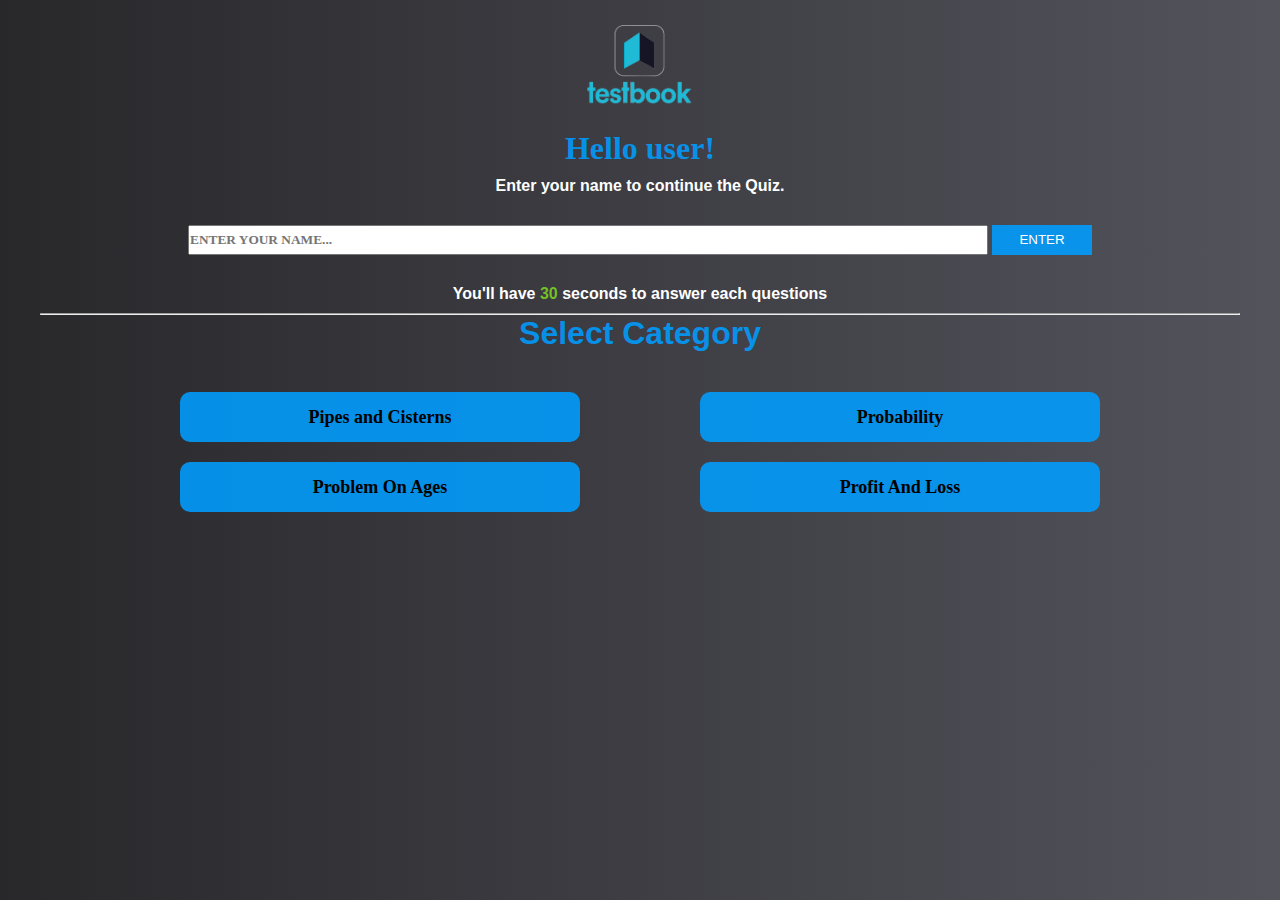
<file: index.html>
<!DOCTYPE html>
<html lang="en">

<head>
    <meta charset="UTF-8">
    <meta http-equiv="X-UA-Compatible" content="IE=edge">
    <meta name="viewport" content="width=device-width, initial-scale=1.0">
    <title>Js assignment</title>
    <link rel="stylesheet" href="style.css">
    <link rel="stylesheet" href="">
    <link rel="stylesheet" media="screen and (max-width:480px)" href="responsive.css">

</head>

<body class="body">

    <!-- This is a Home Page -->

    <div class="QuizHomePage" id="QHP">
        <div class="homecontainer">

            <img src="/Testbook_App-removebg-preview.png" alt="Network Slow" style="height:130px;width:130px ;">
            <h1>Hello user!</h1>
            <p>Enter your name to continue the Quiz.</p>

            <form action="">
                <input type="text" name="yname" id="yname" placeholder="ENTER YOUR NAME..." value="">

                <span>
                    <button type="button" id="enter">ENTER</button>
                </span>
            </form>
            <p id="welcome"></p>
            <p id="timenote"> You'll have <span style="color:rgba(127, 219, 35, 0.848)">30</span> seconds to answer each
                questions</p>

        </div>

        <hr>

        <div class="Category">

            <h1>Select Category</h1>

            <div class="buttons" id="CategoryButtons">
                <!-- here is the Category buttons -->


            </div>

        </div>

    </div>


    <!-- this is the rule page -->

    <div id="rulecontainer" class="rule">

        <div>1.There are only 10 questions</div>
        <div> 2.You will have a 30 seconds per each question.</div>
        <div> 3.Once you select your answer,it can't be undone</div>
        <div> 4.You can't select any option once it goes off.</div>
        <div>5.You can't exit from the Quiz while you're playing.</div>
        <div>
            6.You'll get option on the basis of your correct answer.</div> .








    </div>



    <!-- This is a QuizPage   -->

    <div class="QuizPage" id="QP">
        <h2 class="topic" id="CategoryTitle"></h2>
        <h3 id="wishestitle">Give Your Best-- <span id="wishes"></span></h3>

        <div class="appinfo">
            <div class="timer">
                <span id="timer"></span>
            </div>
            <div class="score">
                <span>score</span><span id="scorecount"></span>
            </div>
        </div>

        <div class="questioncountBOX">
            <div class="questioncount">
                <p id="quiznumcount"></p>
            </div>
        </div>

        <div class="q-abox">

            <div class="quizcontainer" id="Qcontainer">




            </div>
            <div class="anscontainer" id="Acontainer">

            </div>

        </div>

        <div id="NextButton"><button id="nextbtn">Next</button></div>
        <div id="SubmitButton"><button id="submitbtn" onclick="showResult()">Submit</button></div>




    </div>
    </div>
    <!-- this is a result page -->

    <div class="ResultPage" id="Rpage">


        <h2 id="QuizResult">Quiz Result</h2>

        <div class="ResultData">

            <p id="myname"> <span> : your result is </span></p>
            <p id="totalTime"> <span> Total Time Taken : </span> </p>
            <p id="totalQuestion"> <span> Total Question : </span> </p>
            <p id="totalAttempt"> <span> Attempt : </span> </p>
            <p id="totalCorrect"> <span> Correct : </span> </p>
            <p id="totalWrong"> <span> Wrong : </span> </p>
            <p id="Percentage"> <span> Percentage : </span> </p>

            <div class="buttonofresult">

                <button type="button" id="GOHome" onclick="GoToHome()">Go To Home</button>
                <button type="button" id="Restart" onclick="Restart()"> StartAgain </button>
                <button onclick="window.print()" type="button" id="print">Print</button>

            </div>





        </div>


    </div>


    <script src="quiz.js"></script>
    <script src="quizdata.js"></script>



</body>

</html>
</file>
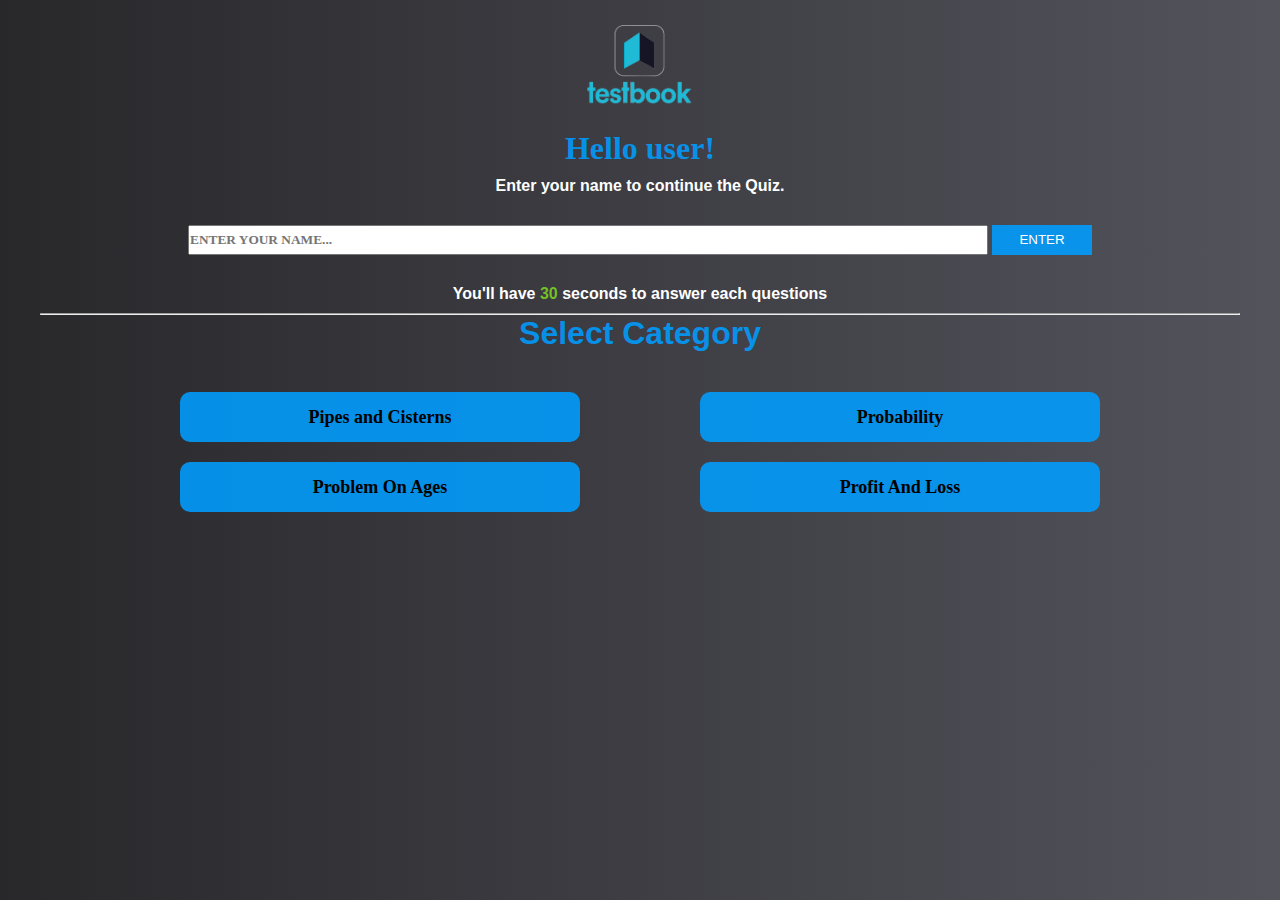
<file: js assignment1.html>
<!DOCTYPE html>
<html lang="en">

<head>
    <meta charset="UTF-8">
    <meta http-equiv="X-UA-Compatible" content="IE=edge">
    <meta name="viewport" content="width=device-width, initial-scale=1.0">
    <title>Js assignment</title>
    <link rel="stylesheet" href="style.css">
    <link rel="stylesheet" href="">
    <link rel="stylesheet" media="screen and (max-width:480px)" href="responsive.css">

</head>

<body class="body">

    <!-- This is a Home Page -->

    <div class="QuizHomePage" id="QHP">
        <div class="homecontainer">

            <img src="/Testbook_App-removebg-preview.png" alt="Network Slow" style="height:130px;width:130px ;">
            <h1>Hello user!</h1>
            <p>Enter your name to continue the Quiz.</p>

            <form action="">
                <input type="text" name="yname" id="yname" placeholder="ENTER YOUR NAME..." value="">

                <span>
                    <button type="button" id="enter">ENTER</button>
                </span>
            </form>
            <p id="welcome"></p>
            <p id="timenote"> You'll have <span style="color:rgba(127, 219, 35, 0.848)">30</span> seconds to answer each
                questions</p>

        </div>

        <hr>

        <div class="Category">

            <h1>Select Category</h1>

            <div class="buttons" id="CategoryButtons">
                <!-- here is the Category buttons -->


            </div>

        </div>

    </div>


    <!-- this is the rule page -->

    <div id="rulecontainer" class="rule">

        <div>1.There are only 10 questions</div>
        <div> 2.You will have a 30 seconds per each question.</div>
        <div> 3.Once you select your answer,it can't be undone</div>
        <div> 4.You can't select any option once it goes off.</div>
        <div>5.You can't exit from the Quiz while you're playing.</div>
        <div>
            6.You'll get option on the basis of your correct answer.</div> .








    </div>



    <!-- This is a QuizPage   -->

    <div class="QuizPage" id="QP">
        <h2 class="topic" id="CategoryTitle"></h2>
        <h3 id="wishestitle">Give Your Best-- <span id="wishes"></span></h3>

        <div class="appinfo">
            <div class="timer">
                <span id="timer"></span>
            </div>
            <div class="score">
                <span>score</span><span id="scorecount"></span>
            </div>
        </div>

        <div class="questioncountBOX">
            <div class="questioncount">
                <p id="quiznumcount"></p>
            </div>
        </div>

        <div class="q-abox">

            <div class="quizcontainer" id="Qcontainer">




            </div>
            <div class="anscontainer" id="Acontainer">

            </div>

        </div>

        <div id="NextButton"><button id="nextbtn">Next</button></div>
        <div id="SubmitButton"><button id="submitbtn" onclick="showResult()">Submit</button></div>




    </div>
    </div>
    <!-- this is a result page -->

    <div class="ResultPage" id="Rpage">


        <h2 id="QuizResult">Quiz Result</h2>

        <div class="ResultData">

            <p id="myname"> <span> : your result is </span></p>
            <p id="totalTime"> <span> Total Time Taken : </span> </p>
            <p id="totalQuestion"> <span> Total Question : </span> </p>
            <p id="totalAttempt"> <span> Attempt : </span> </p>
            <p id="totalCorrect"> <span> Correct : </span> </p>
            <p id="totalWrong"> <span> Wrong : </span> </p>
            <p id="Percentage"> <span> Percentage : </span> </p>

            <div class="buttonofresult">

                <button type="button" id="GOHome" onclick="GoToHome()">Go To Home</button>
                <button type="button" id="Restart" onclick="Restart()"> StartAgain </button>
                <button onclick="window.print()" type="button" id="print">Print</button>

            </div>





        </div>


    </div>


    <script src="quiz.js"></script>
    <script src="quizdata.js"></script>



</body>

</html>
</file>
<file: style.css>
* {
    box-sizing: border-box;
    margin: 0;
    padding: 0;
    
}


/* home page */

.QuizHomePage {
    

display: block;   
height: 100vh;
background-image:  linear-gradient(to right, #28282B,  #53535c);

    
}

.homecontainer {
    display: flex;
    flex-direction: column;

    align-items: center;
}

.homecontainer>h1 {
    color: rgba(0, 157, 255, 0.88);
    font-weight: bolder;
    
    font-family: fantasy;

}

.homecontainer>p {
    font-weight: bolder;
    margin-top: 10px;
    color: white;
    font-size: larges;
    font-family: 'Lucida Sans', 'Lucida Sans Regular', 'Lucida Grande', 'Lucida Sans Unicode', Geneva, Verdana, sans-serif;

}

.homecontainer>form>input {
    width: 800px;
    margin-top: 30px;
    height: 30px;
    border: transparent black;
    font-style:inherit;
    font-family:Georgia, 'Times New Roman', Times, serif;
    font-weight: bold;

}

.homecontainer>form>span>button {
    height: 30px;
    width: 100px;
    color: white;
    background-color: rgba(0, 157, 255, 0.88);
    border-color: transparent;
}

#timenote {
    color: white;
    margin-top: 20px;
    font-family: 'Franklin Gothic Medium', 'Arial Narrow', Arial, sans-serif;

}

#welcome {
    color: teal;
    margin-top: 10px;
    font-weight: bold;
}

hr {
    width: 1200px;
    margin: auto;
    margin-top: 10px;
}

.Category {

    /* border: 1px solid black; */
    display: flex;
    flex-direction: column;
    align-items: center;
    justify-content: space-around;

}

.Category>h1 {
    color: rgba(0, 157, 255, 0.88);
    font-family: Arial, Helvetica, sans-serif;
    font-weight: bolder;



}

.buttons {
    /* border: 1px solid black; */
    width: 1000px;
    height: 200px;
    /* border: 1px solid black; */
    display: grid;
    grid: 50px 50px / 400px 400px;
    column-gap: 120px;
    row-gap: 20px;
    justify-content: center;

    align-content: center;
}

.categoryData {
    border-radius: 10px;
    background-color: rgba(0, 157, 255, 0.88);
    ;
    font-size: large;
    font-weight: bold;
    font-family: Georgia, 'Times New Roman', Times, serif;
    display: flex;
    color: black;
    /* border: 1px solid black ; */
    justify-content: center;
    align-content: center;
    align-items: center;
    cursor: pointer;

}




/* here is the rule page */

#rulecontainer{

display: none;


}



.rule{
  
 
    height: 100vh;
    font-size: x-large;
    font-family: 'Times New Roman', Times, serif;
    font-weight: 900;
    font-style:normal;
    display: flex;
    justify-content: center;
    align-content: center;
    align-items: center;
    justify-items: center;
    justify-content: space-around;


    
}
.rule > div {

    display: flex;
    flex-direction: column;
    align-content: center;
    justify-content: center;
    padding: 30px;
    text-align: center;
}


/* here is the style of quiz page*/


.QuizPage {

    display: none;
    
    height: 100vh;




}

* {
    box-sizing: border-box;
    margin: 0;
    padding: 0;
}

.topic {
    color: cadetblue;
    display: flex;
    justify-content: center;
    justify-items: center;
    /* border: 1px solid black; */

}

#wishestitle {

    /* border: 1px solid black; */
    text-align: center;
    margin-top: 10px;


}

#wishes {

    color: rgb(180, 110, 70);

    text-align: center;



}

.appinfo {
    /* border: 1px solid black; */
    display: flex;

    width: 90%;
    margin: auto;
    margin-top: 10px;
    font-size: x-large;
    justify-content: space-around;
    align-items: center;
}


.appinfo>div>span {

    font-family: 'Segoe UI', Tahoma, Geneva, Verdana, sans-serif;
    font-weight: bolder;

}

.appinfo>.timer {
    border: 2px solid rgba(0, 157, 255, 0.88);

    width: 100px;
    height: 100px;
    border-radius: 50px;
    display: flex;
    justify-content: center;
    align-items: center;

}

.appinfo>.timer>span {

    /* border: 1px solid black; */

    color: rgba(0, 157, 255, 0.88);


}


.questioncountBOX {

    /* background-color: black; */
    /* border: 1px solid black; */

    position: absolute;
    margin-left: 631px;






}

.questioncount {

    border: 2px solid rgba(0, 157, 255, 0.88);
    background-image: linear-gradient(to bottom right, rgb(231, 248, 248), rgb(139, 212, 224));
    border-radius: 50px;
    width: 100px;
    height: 100px;
    display: flex;
    justify-content: center;
    align-content: center;
    align-items: center;




}

.questioncount>p {

    /* border: 1px solid black; */
    font-weight: bolder;
    color: rgba(0, 157, 255, 0.88);
    font-size: x-large;

}

.q-abox {

    margin-top: 50px;
    border: 2px solid black;
    /* margin-top: 10px; */
    display: flex;
    flex-direction: column;
    justify-items: center;
    height: 300px;
    justify-content: space-evenly;


}


.quizcontainer {
    margin-top: 30px;
    /* border: 1px solid black; */
    /* height: 200px;
    width: 100%; */
}

.quizcontainer {
    /* background-color: rebeccapurple; */
    text-align: center;
    font-size: x-large;
    font-family: Arial, Helvetica, sans-serif;
    font-weight: 400;
}

.anscontainer {

    display: grid;
    grid: 50px 50px / 400px 400px;
    column-gap: 120px;
    row-gap: 20px;
    justify-content: center;
    align-content: center;
}

.anscontainer .optionI {

    background-color: antiquewhite;


    border-radius: 5px;

    display: flex;
    flex-direction: column;
    font-family: Arial, Helvetica, sans-serif;
    font-weight: 700;
    justify-content: center;
    text-align: center;

}

.rightANS {
    background-color: rgb(21, 134, 21);
    border-radius: 5px;

    display: flex;
    flex-direction: column;
    font-family: Arial, Helvetica, sans-serif;
    font-weight: 700;
    justify-content: center;
    text-align: center;




}

.wrongANS {
    background-color: rgb(224, 20, 20);
    border-radius: 5px;

    display: flex;
    flex-direction: column;
    font-family: Arial, Helvetica, sans-serif;
    font-weight: 700;
    justify-content: center;
    text-align: center;






}

.already-answerd {

    pointer-events: none;


}


#NextButton {
    margin-top: 30px;
    /* border: 1px solid rgb(255, 0, 0); */
    text-align: center;
    /* background-color: black; */
}
#SubmitButton{

    margin-top: 30px;
    /* border: 1px solid rgb(255, 0, 0); */
    text-align: center;
    /* background-color: black; */

}



#nextbtn {
    height: 30px;
    width: 140px;
    font-size: x-large;
    display: none;
    background-color: rgba(0, 157, 255, 0.88);
    border: none;
    border-radius: 5px;

}
#submitbtn{

    height: 30px;
    width: 140px;
    font-size: x-large;
    display: none;
    background-color: rgba(0, 157, 255, 0.88);
    border: none;
    border-radius: 5px;


}







.show {
    display: block;
}

.hide {
    display: none;
}

/* resultpage css */

* {
    box-sizing: border-box;
    margin: 0;
    padding: 0;
}

.ResultPage {

    display: none;
    /* border: 1px solid black;   */
  
    height: 100vh;
   
    text-align: center;

}

#QuizResult {
    font-weight: bold;
    font-size: xx-large;
    color: rgba(0, 157, 255, 0.88);
    text-align: center;

}

.ResultData {

    border: 2px solid black;



    height: 500px;
    margin-top: 30px;
    display: flex;
    flex-direction: column;
    justify-content: center;
    justify-content: space-around;
    font-size: x-large;
    font-weight: 700;
    

}


.buttonofresult{

display: flex;
flex-direction: column;
/* border: 1px solid black; */
justify-content: center;
align-content: center;


height: 100px;
justify-content: space-around;

}

#GOHome {

    height: 30px;
    width: 140px;
    font-size: x-large;
    /* display: none; */
    background-color: rgba(0, 157, 255, 0.88);
    border: none;
    border-radius: 5px;
    align-self: center;

}
#Restart{

    height: 30px;
    width: 140px;
    font-size: x-large;
    /* display: none; */
    background-color: rgba(0, 157, 255, 0.88);
    border: none;
    border-radius: 5px;
    align-self: center;


}

#print {

    align-self: center;
    height: 30px;
    width: 140px;
    font-size: x-large;
    /* display: none; */
    background-color: rgba(0, 157, 255, 0.88);
    border: none;
    border-radius: 5px;


}
</file>
<file: responsive.css>
* {
    box-sizing: border-box;
    margin: 0;
    padding: 0;
}

/* home page */



.QuizHomePage {
    display: block;
}

.homecontainer {
    display: flex;
    flex-direction: column;

    align-items: center;
}

.homecontainer>h1 {
    color: rgba(0, 157, 255, 0.88);
    font-weight: bolder;
    font-size: x-large;
    font-family: fantasy;

}

.homecontainer>p {
    font-weight: bolder;
    margin-top: 10px;
    color: white;

}

.homecontainer>form>input {
    width: 200px;
    margin-top: 30px;
    height: 30px;
    border: transparent black;


}

.homecontainer>form>span>button {
    height: 30px;
    width: 100px;
    color: white;
    background-color: rgba(0, 157, 255, 0.88);
    border-color: transparent;

}

#timenote {
    color:white;
    margin-top: 20px;
}

#welcome {
    color: teal;
    margin-top: 10px;
}

hr {
    width: 400px;

    margin-top: 10px;
}

.Category {

    /* border: 1px solid black; */
    display: flex;
    flex-direction: column;
    align-items: center;
    justify-content: space-around;

}

.Category>h1 {
    color: rgba(0, 157, 255, 0.88);
    font-family: Arial, Helvetica, sans-serif;
    font-weight: bolder;
    font-size: x-large;
    margin-top: 20px;



}

.buttons {


    /* border: 1px solid black; */
    width: 500px;

    display: grid;
    grid: 30px 30px / 200px 200px;
    column-gap: 10px;

    row-gap: 20px;
    justify-content: space-evenly;

    align-content: center;
}

.categoryData {
    border-radius: 10px;
    background-color: rgba(0, 157, 255, 0.88);

    font-size: large;
    display: flex;
    color: black;
    /* border: 1px solid black ; */
    justify-content: center;
    align-content: center;
    align-items: center;
    cursor: pointer;

}


/* rule page  */


.rule{

 font-size: medium;   

}


/* here is the style of quiz page*/


.QuizPage {

    display: none;

}

* {
    box-sizing: border-box;
    margin: 0;
    padding: 0;
}

.topic {
    color: cadetblue;
    display: flex;
    justify-content: center;
    justify-items: center;
    /* border: 1px solid black; */


}

#wishestitle {

    /* border: 1px solid black; */
    text-align: center;
    margin-top: 10px;

}

#wishes {

    color: rgb(180, 110, 70);

    text-align: center;


}

.appinfo {
    /* border: 1px solid black; */
    display: flex;
    justify-content: space-between;
    width: 90%;
    margin: auto;
    margin-top: 10px;
    font-size: x-large;
}

.appinfo>div>span {

    font-family: 'Segoe UI', Tahoma, Geneva, Verdana, sans-serif;
    font-weight: bolder;

}

.appinfo>.timer {
    border: 2px solid rgba(0, 157, 255, 0.88);

    width: 70px;
    height: 70px;
    border-radius: 50px;

}

.appinfo>.timer>span {






    /* border: 1px solid black; */

    color: rgba(0, 157, 255, 0.88);


}

.questioncountBOX {

    /* background-color: black; */
    /* border: 1px solid black; */

    position: absolute;
    margin-left: 188px;






}

.questioncount {

    border: 2px solid rgba(0, 157, 255, 0.88);
    background-image: linear-gradient(to bottom right, rgb(231, 248, 248), rgb(139, 212, 224));
    border-radius: 50px;
    width: 100px;
    height: 100px;
    display: flex;
    justify-content: center;
    align-content: center;
    align-items: center;




}

.questioncount>p {

    /* border: 1px solid black; */
    font-weight: bolder;
    color: rgba(0, 157, 255, 0.88);
    font-size: x-large;

}



.q-abox {

    border: 1px solid black;
    /* background-color: blue; */
    margin-top: 50px;
    display: flex;
    flex-direction: column;
    justify-items: center;
    justify-content: space-evenly;
    height: 300px;


}


.quizcontainer {
    margin-top: 30px;
    /* border: 1px solid black; */
    /* height: 200px;
    width: 100%; */
}

.quizcontainer {

    /* background-color:rebeccapurple; */
    text-align: center;
    font-size: large;
    font-family: Arial, Helvetica, sans-serif;
    font-weight: 400;
}

.anscontainer {

    display: grid;
    grid: 30px 30px / 200px 200px;
    column-gap: 10px;
    row-gap: 20px;
    justify-content: center;
    align-content: center;
}

.anscontainer .optionI {

    background-color: antiquewhite;


    border-radius: 5px;

    display: flex;
    flex-direction: column;
    font-weight: 700;
    justify-content: center;
    text-align: center;

}

.rightANS {
    background-color: rgb(21, 134, 21);
    border-radius: 5px;

    display: flex;
    flex-direction: column;
    font-weight: 700;
    justify-content: center;
    text-align: center;



}

.wrongANS {
    background-color: rgb(224, 20, 20);
    border-radius: 5px;

    display: flex;
    flex-direction: column;
    font-weight: 700;
    justify-content: center;
    text-align: center;




}



#NextButton {
    margin-top: 30px;
    /* border: 1px solid rgb(255, 0, 0); */
    text-align: center;
}



#nextbtn {
    height: 30px;
    width: 140px;
    font-size: x-large;
    display: none;
    background-color: rgba(0, 157, 255, 0.88);
    border: none;
    border-radius: 5px;
    color: black;
}







.show {
    display: block;
}

.hide {
    display: none;
}

/* resultpage css */

* {
    box-sizing: border-box;
    margin: 0;
    padding: 0;
}

.ResultPage {

    display: none;
    /* border: 1px solid black;   */
    text-align: center;



}

#QuizResult {
    font-weight: bold;
    font-size: xx-large;
    color: rgba(0, 157, 255, 0.88);

}

.ResultData {

    /* border: 1px solid blue; */
    /* background-color: black; */

    height: 500px;
    margin-top: 30px;
    display: flex;
    flex-direction: column;
    justify-content: space-evenly;
    font-size: x-large;
    font-weight: 700;

}

#Start {

    height: 30px;
    width: 140px;
    font-size: x-large;
    /* display: none; */
    background-color: rgba(0, 157, 255, 0.88);
    border: none;
    border-radius: 5px;

}

#GOHome {

    height: 30px;
    width: 140px;
    font-size: x-large;
    /* display: none; */
    background-color: rgba(0, 157, 255, 0.88);
    border: none;
    border-radius: 5px;

}
</file>
